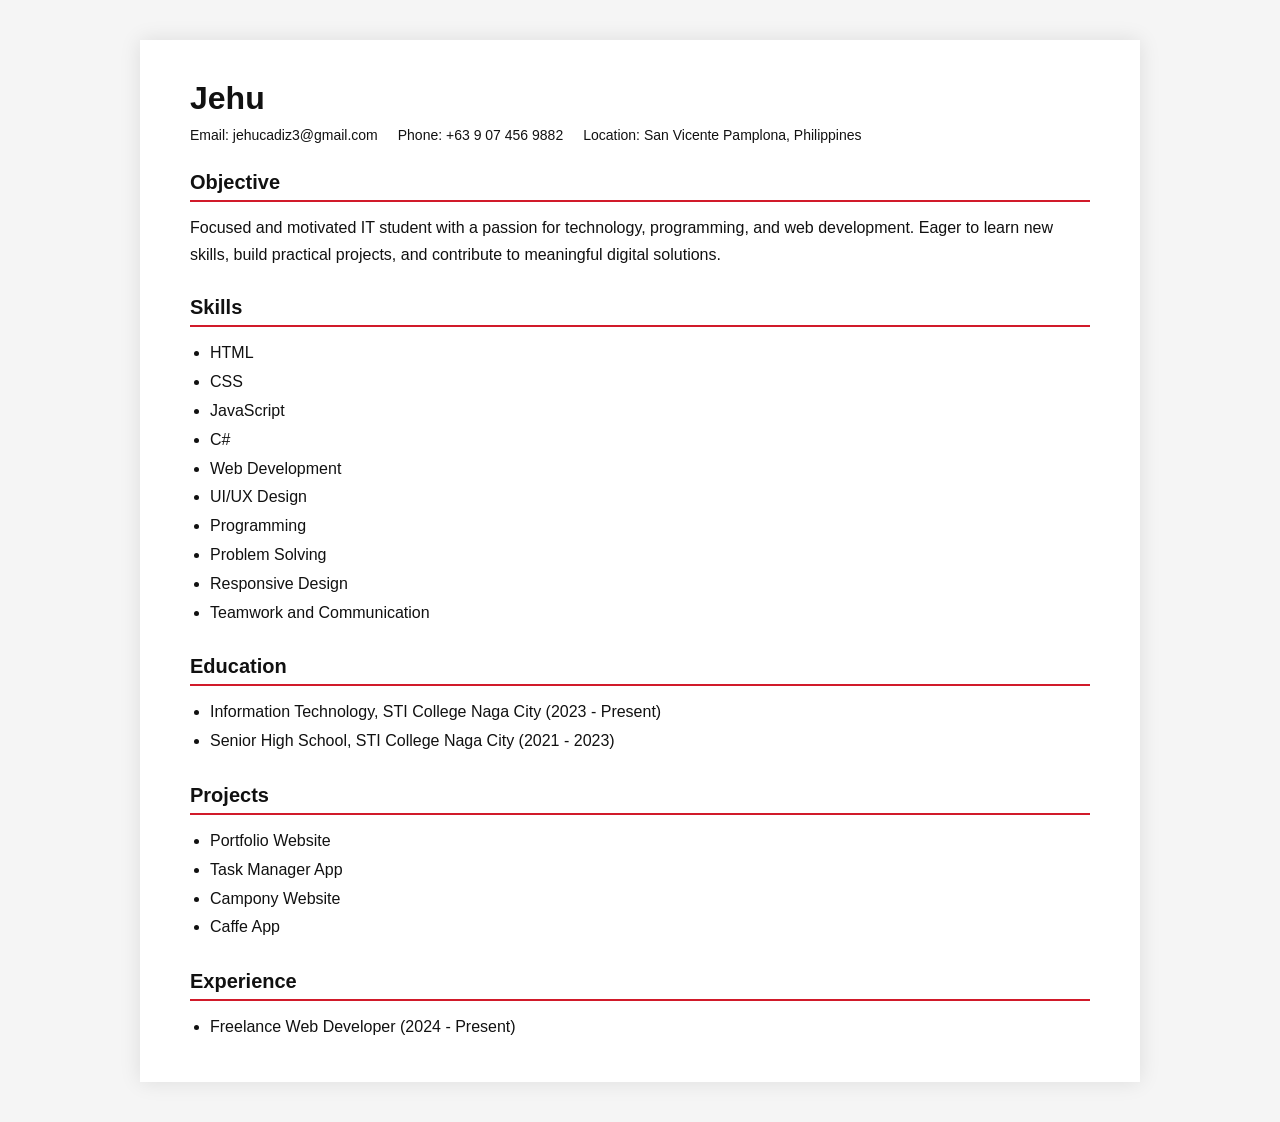
<file: My Portfolio/cv.html>
<!DOCTYPE html>
<html lang="en">
<head>
  <meta charset="UTF-8" />
  <meta name="viewport" content="width=device-width, initial-scale=1.0" />
  <title>Jehu CV</title>
  <style>
    body {
      font-family: Arial, sans-serif;
      margin: 0;
      background: #f5f5f5;
      color: #111;
    }
    .cv {
      max-width: 900px;
      margin: 40px auto;
      background: #fff;
      box-shadow: 0 0 20px rgba(0,0,0,0.1);
      padding: 40px 50px;
    }
    h1 {
      margin: 0 0 10px;
      font-size: 32px;
    }
    .contact {
      display: flex;
      flex-wrap: wrap;
      gap: 20px;
      margin-bottom: 25px;
      font-size: 14px;
    }
    .section {
      margin-top: 28px;
    }
    h2 {
      border-bottom: 2px solid #d11a2a;
      padding-bottom: 6px;
      margin-bottom: 12px;
      font-size: 20px;
      color: #111;
    }
    ul {
      margin: 0;
      padding-left: 20px;
      line-height: 1.8;
    }
    p {
      line-height: 1.7;
      margin: 0;
    }
  </style>
</head>
<body>
  <div class="cv">
    <h1>Jehu</h1>
    <div class="contact">
      <span>Email: jehucadiz3@gmail.com</span>
      <span>Phone: +63 9 07 456 9882</span>
      <span>Location: San Vicente Pamplona, Philippines</span>
    </div>

    <div class="section">
      <h2>Objective</h2>
      <p>
        Focused and motivated IT student with a passion for technology, programming,
        and web development. Eager to learn new skills, build practical projects,
        and contribute to meaningful digital solutions.
      </p>
    </div>

    <div class="section">
      <h2>Skills</h2>
      <ul>
        <li>HTML</li>
        <li>CSS</li>
        <li>JavaScript</li>
        <li>C#</li>
        <li>Web Development</li>
        <li>UI/UX Design</li>
        <li>Programming</li>
        <li>Problem Solving</li>
        <li>Responsive Design</li>
        <li>Teamwork and Communication</li>
      </ul>
    </div>

    <div class="section">
      <h2>Education</h2>
      <ul>
        <li>Information Technology, STI College Naga City (2023 - Present)</li>
        <li>Senior High School, STI College Naga City (2021 - 2023)</li>
      </ul>
    </div>

    <div class="section">
      <h2>Projects</h2>
      <ul>
        <li>Portfolio Website</li>
        <li>Task Manager App</li>
        <li>Campony Website</li>
        <li>Caffe App</li>
      </ul>
    </div>

    <div class="section">
      <h2>Experience</h2>
      <ul>
        <li>Freelance Web Developer (2024 - Present)</li>
      </ul>
    </div>
  </div>
</body>
</html>
</file>
